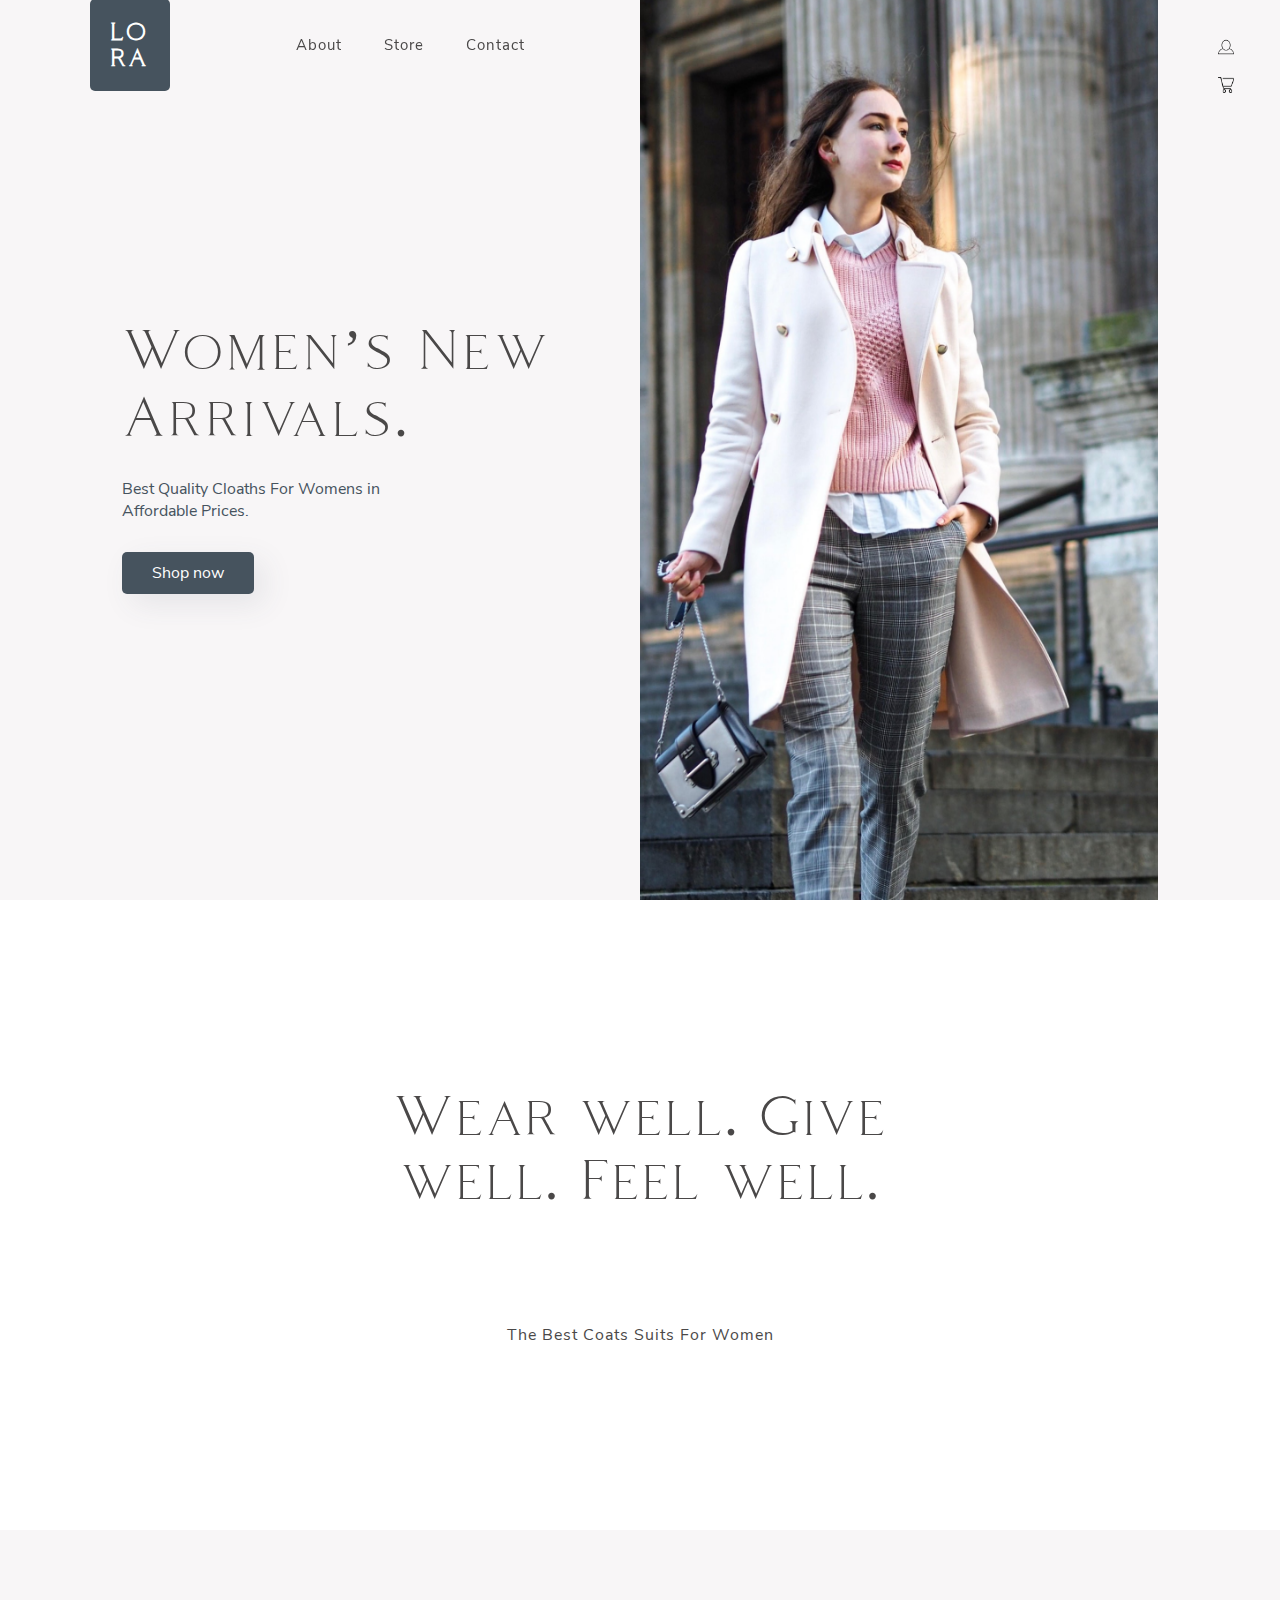
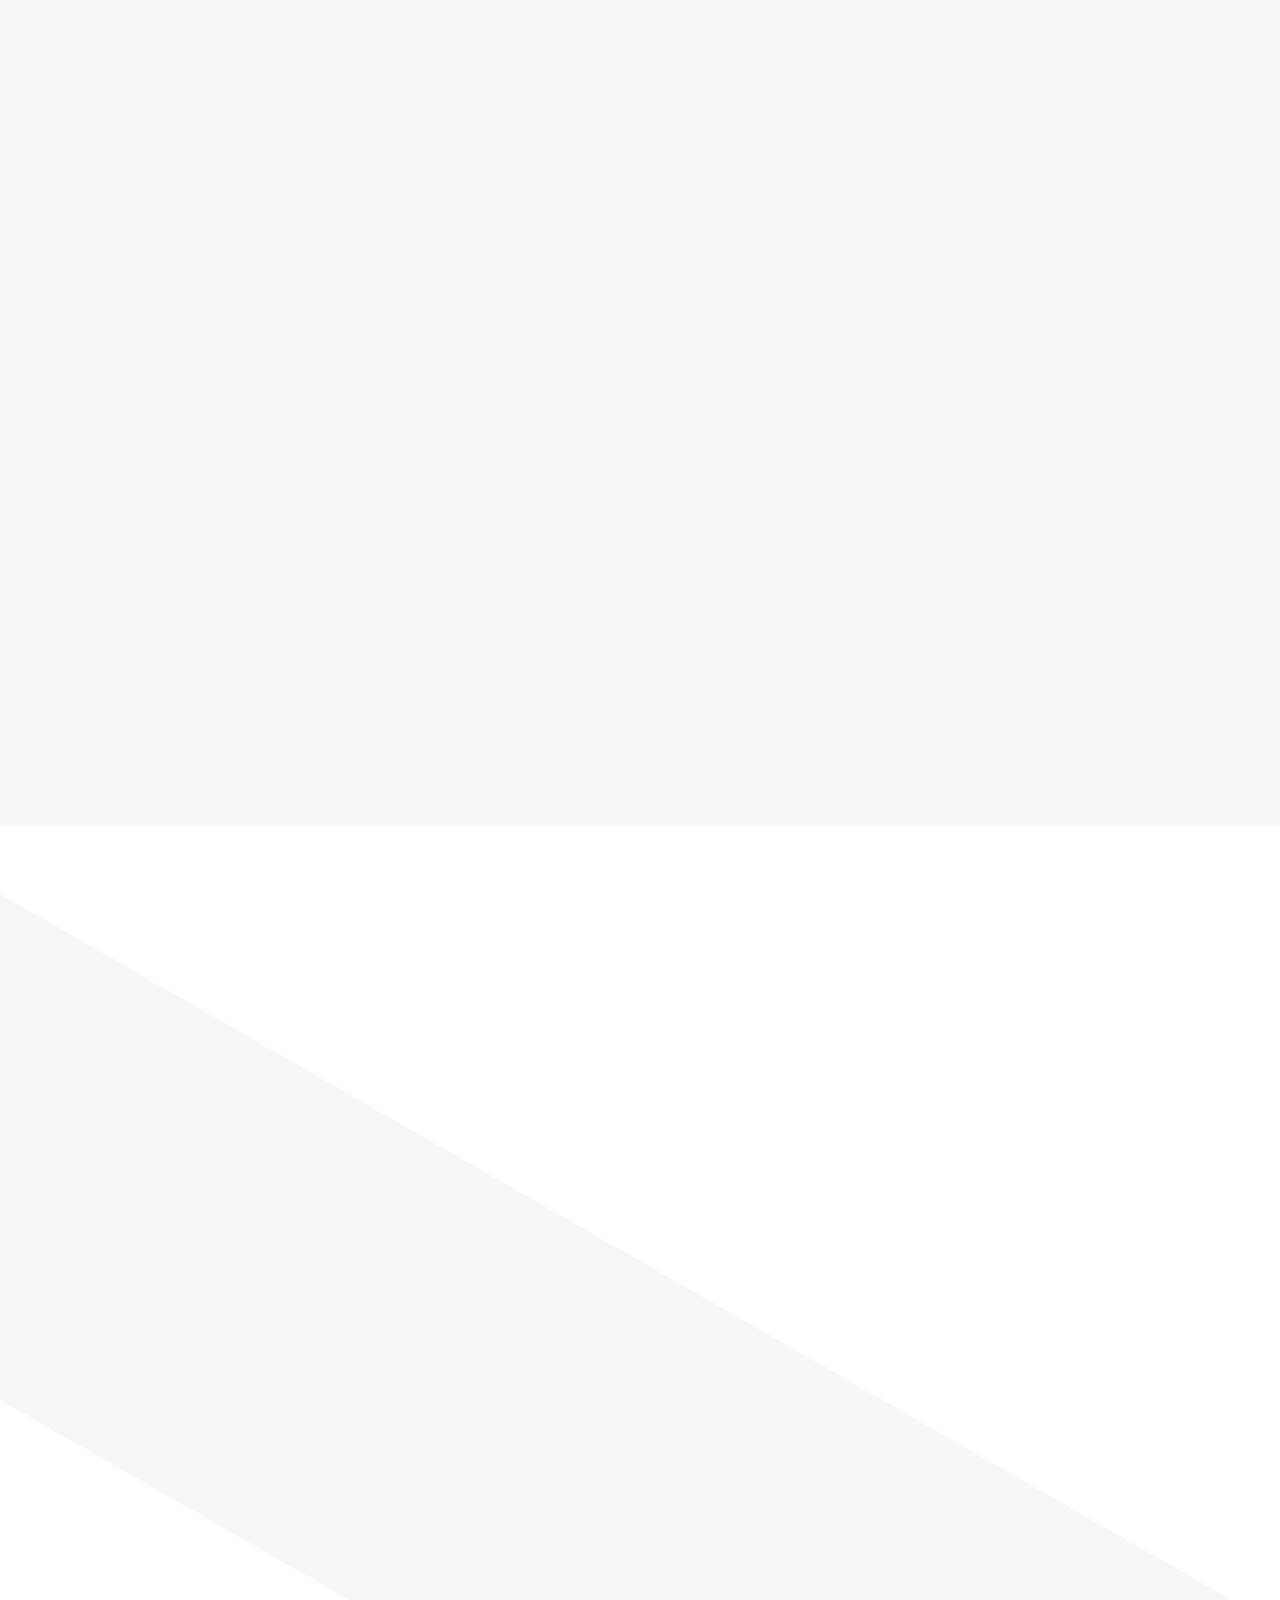
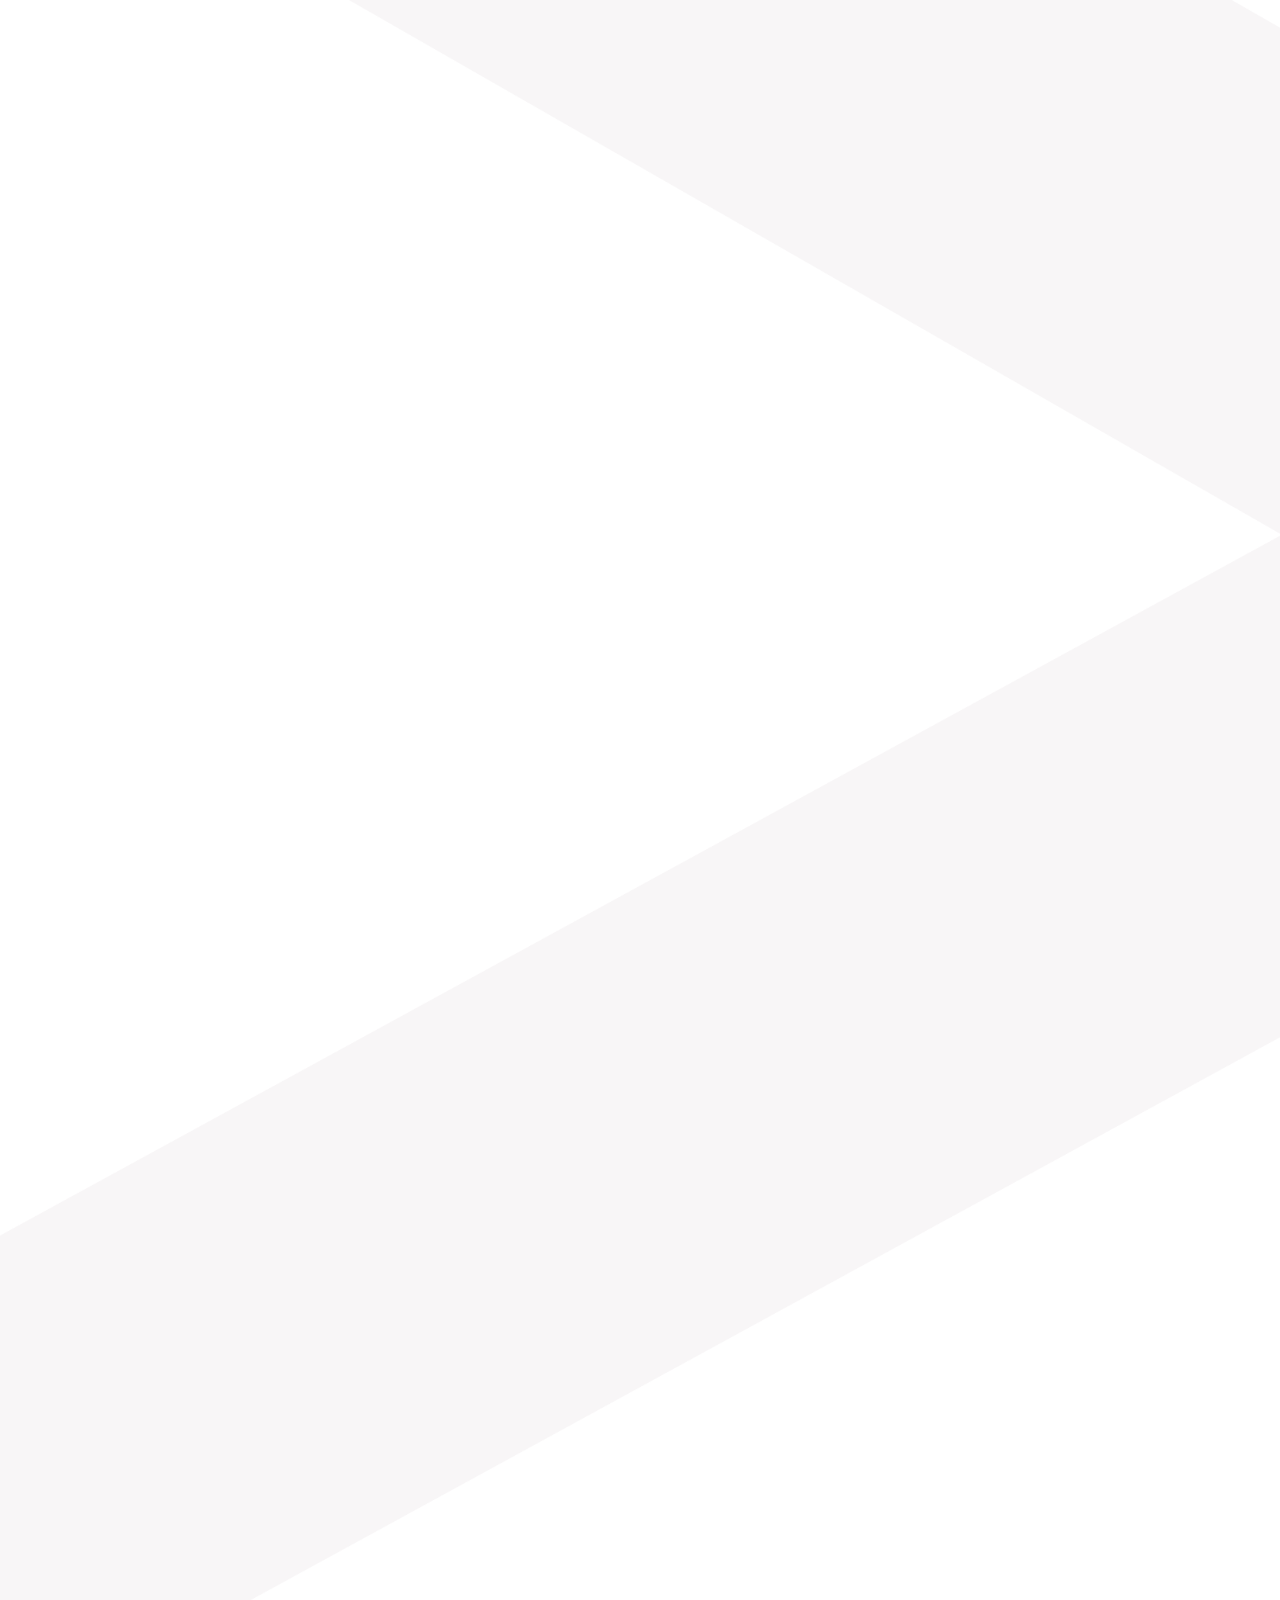
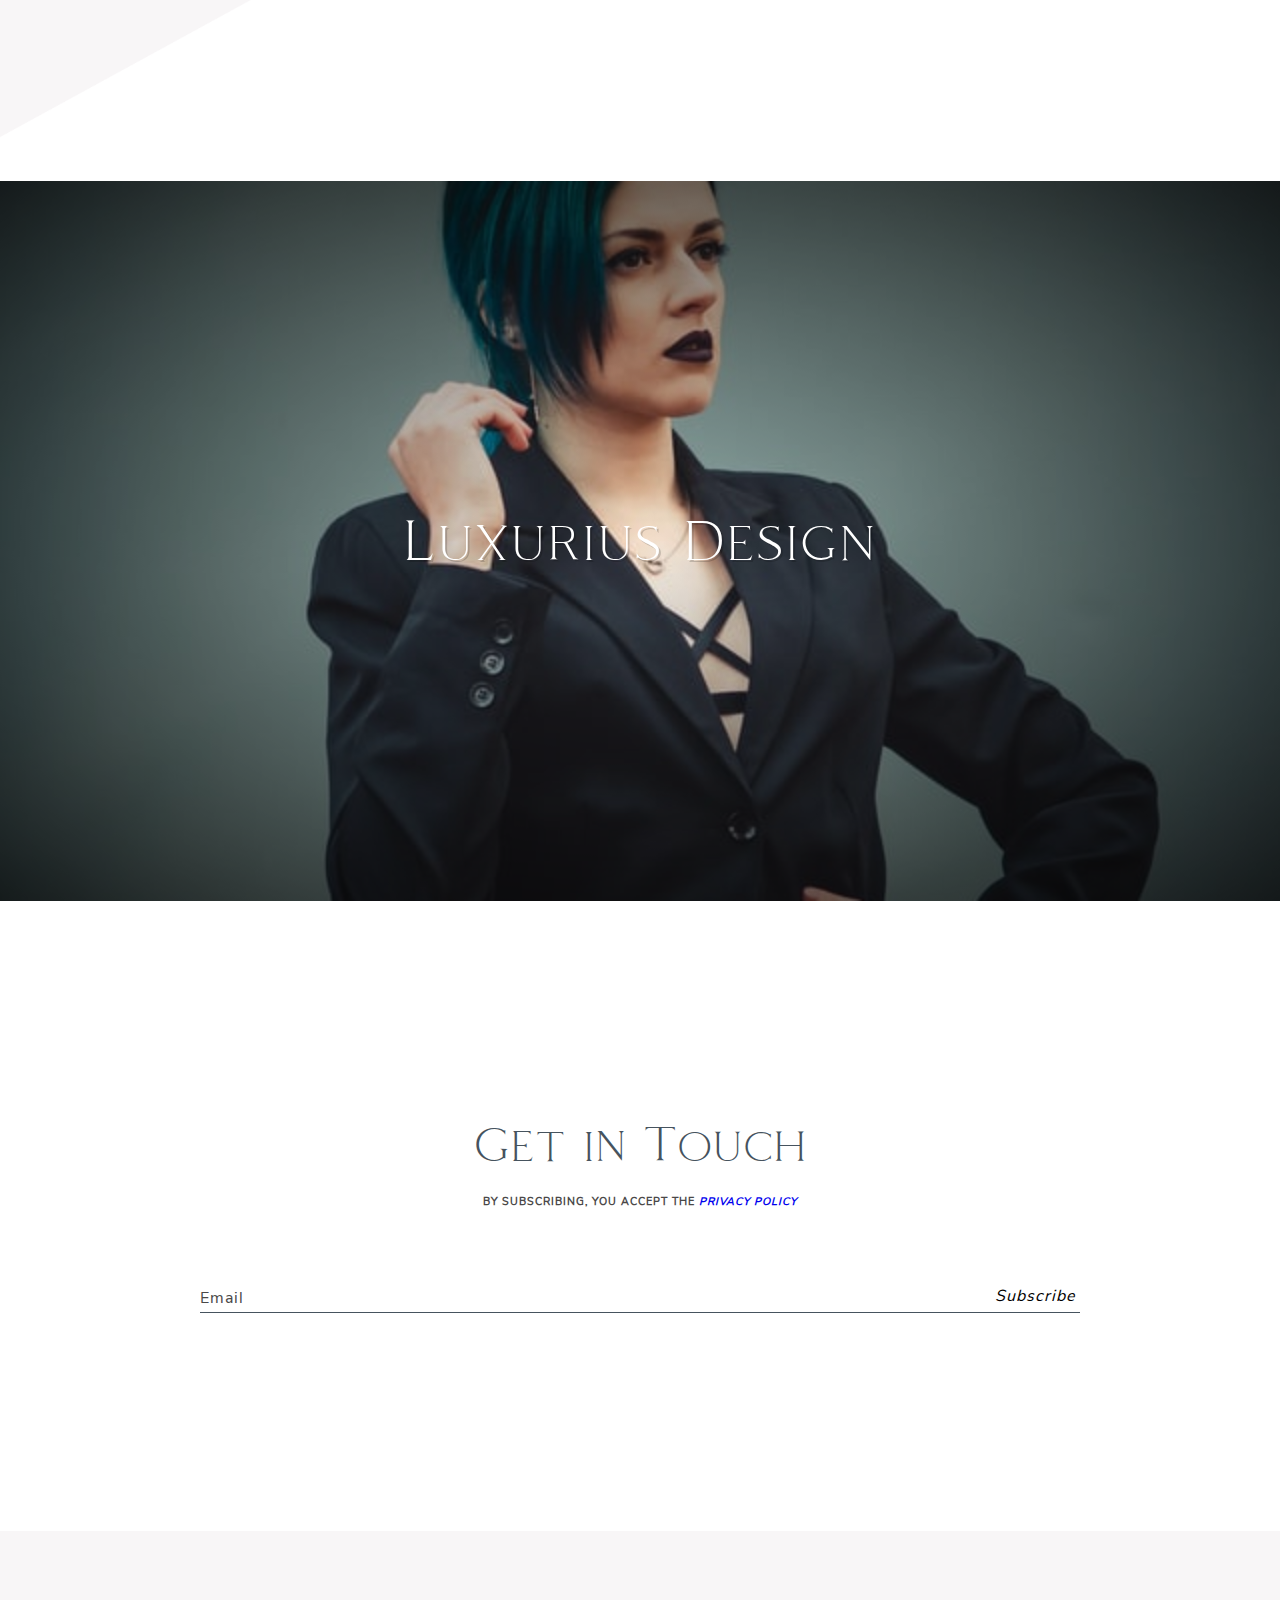
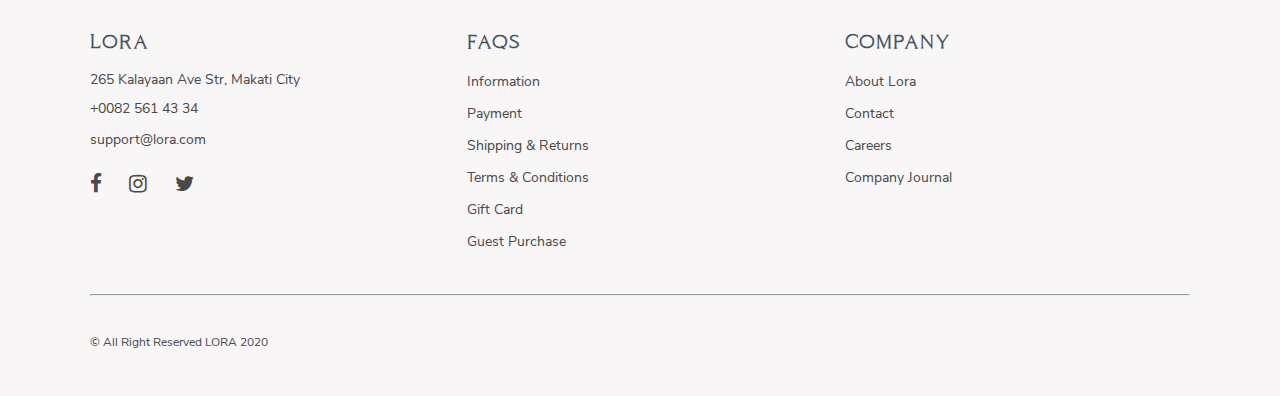
<file: index.html>
<!DOCTYPE html>
<html lang="en">
<head>
    <meta charset="UTF-8">
    <meta name="viewport" content="width=device-width, initial-scale=1.0">
    <title>LORA</title>
    <link rel="stylesheet" type="text/css" href="https://stackpath.bootstrapcdn.com/font-awesome/4.7.0/css/font-awesome.min.css">
    <link rel="icon" href="Group 45.svg">
    <link rel="stylesheet" href="main.css">
    <script src="fade.js"></script>
    <script>
		window.sr = ScrollReveal({
			distance: '40px',
			duration: 700,
			easing: 'ease',
			mobile: true,
			reset: false,
			viewFactor: 0.2,
		});
	</script>
</head>
<body>
    <!-- header -->
    <div id="header">
        <div class="container">
            <div class="header-wrapper">
                <nav>

                    <a href="#hero" class="logo">
                        <span>LO<br>RA</span>
                    </a>

                    <input type="checkbox" id="check">
                    <label for="check" class="checkbtn">
                        <span class="menu-btn"></span>
                    </label>

                    <ul class="nav-list">
                        <li>
                            <a href="sample.html">About</a>
                        </li>

                        <li>
                            <a href="#">Store</a>
                        </li>

                        <li>
                            <a href="#">Contact</a>
                        </li>
                    </ul>
                </nav>
    
                <div class="side-links">
                    <ul>
                        <li class="account-link">
                            <a href="#"><img src="account.png" alt=""></a>
                        </li>
                        <li>
                            <a href="#"><img src="cart.png" alt=""></a>
                        </li>
                    </ul>
                </div>
            </div>
        </div>
    </div>
    <!-- hero -->
    <section id="hero">
        <div class="container">
            <div class="hero-wrapper">
               <div class="hero-content">
                    <h1>Women’s New
                        Arrivals.
                    </h1>

                    <p>
                        Best Quality Cloaths For Womens in Affordable Prices.
                    </p>

                    <div class="btn">
                        <a href="#">Shop now</a>
                    </div>
               </div>

               <div class="hero-banner">
                
               </div>
            </div>
        </div>
    </section>
    <!-- quote -->
    <section id="quote">
        <div class="container">
            <div class="quote-wrapper">
                <h1>
                    Wear well. Give well. 
                    Feel well.
                </h1>

                <p>
                    The Best Coats Suits For Women
                </p>
            </div>
        </div>
    </section>
    <!-- local product -->
    <section id="local-product">
        <div class="container">
            <div class="local-product-wrapper">
                <div class="card">
                    <a href=""><img src="jassir-jonis-xQ2a8aAPbYc-unsplash 1.png" alt=""></a>
                    <p>Sando Black</p>
                    <div>
                        <a href="#" class="price">$100.00</a>
                    </div>
                    
                </div>

                <div class="card">
                    <a href=""><img src="brett-carey-dPJ5H1qdBfQ-unsplash 1.png" alt=""></a>
                    <p>Formal Jacket</p>
                    <div>
                        <a href="#" class="price">$500.00</a>
                    </div>
                </div>

                <div class="card">
                    <a href=""><img src="mike-austin-t24Wz_EFerc-unsplash 1.png" alt=""></a>
                    <p>Sando Black</p>
                    <div>
                        <a href="#" class="price">$60.00</a>
                    </div>
                </div>
            </div>
        </div>
    </section>
    <!-- main product -->
    <section id="main-product">
        <div class="container">
            <div class="about-product-wrapper">
                <div class="about-img">
                    <img src="vahid-kanani-qiMCJHg2vTI-unsplash 1.png" alt="">
                </div>

                <div class="about-content">
                    <h6 class="sup-title">about us</h6>
                    <h1>
                        Our oath, 
                        You beautiful.
                    </h1>

                    <p>
                        A small company offering simple timeless pieces you can enjoy every day of the year. 
                        Our collection is conceptualized, designed and ethically made in Philippines.
                    </p>

                    <div class="about-btn">
                        <a href="#">Click to learn more</a>
                    </div>
                </div>
            </div>

             <!-- limited product -->

            <div class="limited-product-wrapper">
                <div class="limited-content">
                    <h1>
                        Items For a Limited 
                        Time Only
                    </h1>
                </div>

                <div class="limited-product">
                    <a href="limited-product.html"><img src="cleyton-ewerton-BvjxIuGiU-k-unsplash 1.png" alt=""></a>
                        <a href="limited-product.html"><img src="cleyton-ewerton-bUd84pzOJMI-unsplash 1.png" alt=""></a>
                            <a href="limited-product.html"><img src="cleyton-ewerton-qQ_WxQBVTKw-unsplash 1.png" alt=""></a>
                </div>
            </div>

            <!-- new features -->
            
            <div class="new-feature-wrapper">
                <div class="new-feature-img">
                    <a href="#"><img src="laura-chouette-5txWq81c6Wc-unsplash 1.png" alt=""></a>
                </div>

                <div class="new-feature-content">
                    <h6 class="sup-title">New Featured Collection</h6>
                        <h1>
                            Complete The Look. 
                        </h1>

                        <p>
                            During summer, we normally wear light coloured cotton clothes. 
                            We sweat a lot in summers. 
                        </p>

                        <div class="new-featured-btn">
                            <a href="#">Click to learn more</a>
                        </div>
                </div>
            </div>
        </div>
    </section>
    <!-- promotion -->
    <section id="promotion">
        <div class="container">
            <div class="promotion-wrapper">
                <h1>
                   Luxurius Design
                </h1>
            </div>
        </div>
    </section>
    <!-- subscribe -->
    <section id="subscribe">
        <div class="container">
            <div class="subscribe-wrapper">
                <h1>Get in Touch</h1>
                    <h6 class="sup-title">By subscribing, you accept the <a href="#">Privacy Policy</a></h6>
                        <div class="input">
                        
                            <input type="text" class="email-holder">
                            <span>Email</span>

                            <div class="email">
                                <a href="#" class="email-arrow">Subscribe</a>
                            </div>

                        </div>
            </div>
        </div>
    </section>
    <!-- footer -->
    <section id="footer">
        <div class="container">
            <div class="footer-wrapper">
                <div class="footer-list">
                    <h3>LORA</h3>
                    <ul id="something">
                        
                        <li>
                            <p>
                                265 Kalayaan Ave Str, Makati City
                            </p>
                        </li>

                        <li>
                            <p>
                                +0082 561 43 34
                            </p>
                        </li>

                        <li>
                            <a href="#">
                                support@lora.com
                            </a>
                        </li>
                        <ul id="social-link">
                
                            <li>
                                <a href="#"><i class="fa fa-facebook"></i></a>
                            </li>
    
                            <li>
                                <a href="#"><i class="fa fa-instagram"></i></a>
                            </li>
    
                            <li>
                                <a href="#"><i class="fa fa-twitter"></i></a>
                            </li>
                        </ul>
                    </ul>
                </div>

                <div class="footer-list">
                    <h3>FAQS</h3>
                    <ul id="services">
                        
                        <li>
                            <a href="#">Information</a>
                        </li>

                        <li>
                            <a href="#">Payment</a>
                        </li>

                        <li>
                            <a href="#">Shipping & Returns</a>
                        </li>

                        <li>
                            <a href="#">Terms & Conditions</a>
                        </li>

                        <li>
                            <a href="#">Gift Card</a>
                        </li>

                        <li>
                            <a href="#">Guest Purchase</a>
                        </li>
                    
                    </ul>
                </div>

                <div class="footer-list">
                    <h3>COMPANY</h3>
                    <ul id="about-company">
                
                        <li>
                            <a href="#">About Lora</i></a>
                        </li>

                        <li>
                            <a href="#">Contact</i></a>
                        </li>

                        <li>
                            <a href="#">Careers</i></a>
                        </li>

                        <li>
                            <a href="#">Company Journal</i></a>
                        </li>
                    </ul>
                </div>
            </div>
            <!-- copy -->   
            <hr>

            <div class="copy">
                <p>
                    &copy All Right Reserved LORA 2020
                </p>
            </div>
        </div>
    </section>

    <script type="text/javascript"> 
       var header = window.addEventListener("scroll", function(){
           header = document.querySelector("#header");
           header.classList.toggle("sticky", window.scrollY > 0);
       });
    </script>


<script type="text/javascript">
    sr.reveal('.about-product-wrapper',{
    origin: 'bottom',
    });

    sr.reveal('.local-product-wrapper',{
    origin: 'bottom',
    });

    sr.reveal('.limited-product-wrapper',{
    origin: 'bottom',
    });

    sr.reveal('.new-feature-wrapper',{
    origin: 'bottom',
    });
    
   
</script>

</body>
</html>
</file>
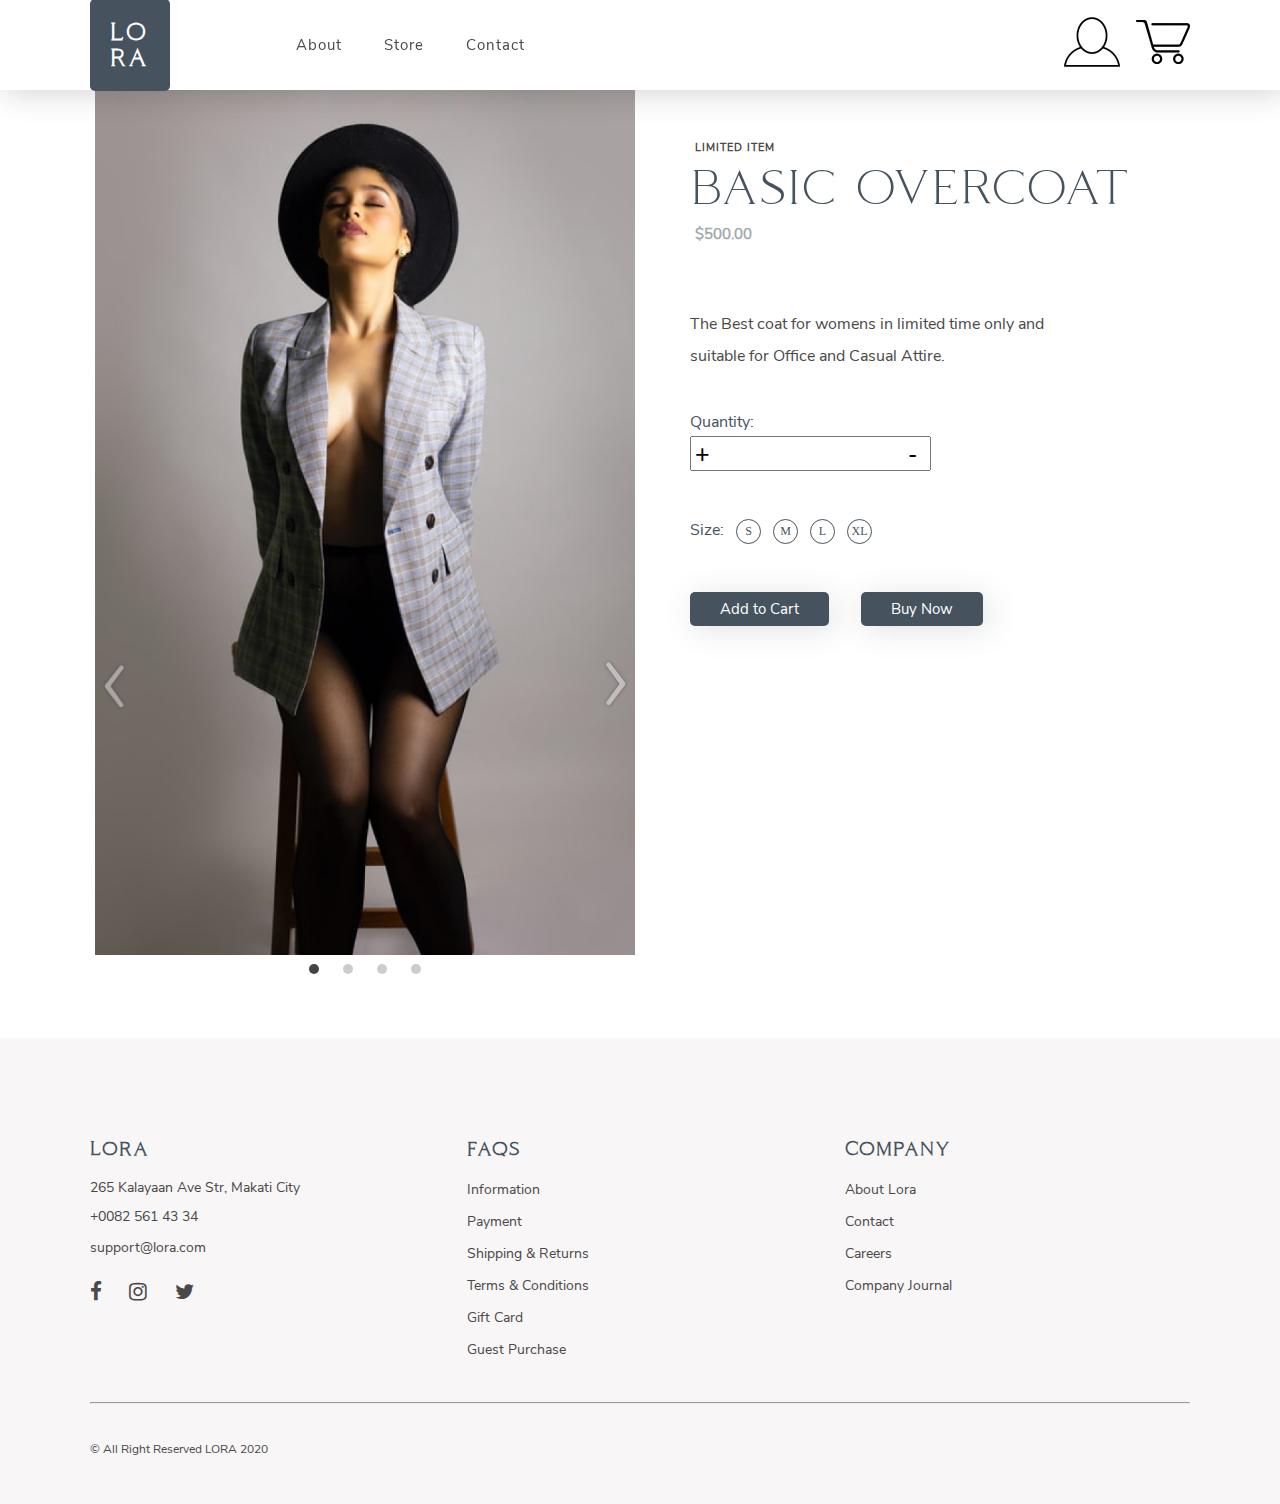
<file: limited-product.html>
<!DOCTYPE html>
<html lang="en">
<head>
    <meta charset="UTF-8">
    <meta name="viewport" content="width=device-width, initial-scale=1.0">
    <title>LORA | Limited Items</title>
    <link rel="stylesheet" type="text/css" href="https://stackpath.bootstrapcdn.com/font-awesome/4.7.0/css/font-awesome.min.css">
    <link rel="icon" href="Group 45.svg">
    <link rel="stylesheet" href="main.css">
</head>
<body>
    <!-- header -->
    <header id="limited-product-header">
        <div class="container">
            <div class="header-wrapper">
                <nav>

                    <a href="index.html" class="logo">
                        <span>LO<br>RA</span>
                    </a>

                    <input type="checkbox" id="check">
                    <label for="check" class="checkbtn">
                        <span class="menu-btn"></span>
                    </label>

                    <ul class="nav-list">
                        <li>
                            <a href="sample.html">About</a>
                        </li>

                        <li>
                            <a href="#">Store</a>
                        </li>

                        <li>
                            <a href="#">Contact</a>
                        </li>
                    </ul>
                </nav>
    
                <div class="side-links">
                    <ul>
                        <li class="account-link">
                            <a href="#"><img src="account.png" alt=""></a>
                        </li>
                        <li>
                            <a href="#"><img src="cart.png" alt=""></a>
                        </li>
                    </ul>
                </div>
            </div>
        </div>
    </header>
    <!-- limited-item-hero -->
    <section id="limited-hero">
        <div class="container">
            <div class="limited-hero-wrapper">
                <div id="slider">
                    <input type="radio" name="slider" id="slide1" checked>
                    <input type="radio" name="slider" id="slide2">
                    <input type="radio" name="slider" id="slide3">
                    <input type="radio" name="slider" id="slide4">
                        <div id="slides">
                            <div id="overflow">
                                <div class="inner">
                                    <!--  -->
                                    <div class="slide slide_1">
                                        <div class="slide-content">
                                           
                                        </div>
                                    </div>
                                    <!--  -->
            
                                    <div class="slide slide_2">
                                        <div class="slide-content">
                                            
                                        </div>
                                    </div>
            
                                    <!--  -->
            
                                    <div class="slide slide_3">
                                        <div class="slide-content">
                                           
                                        </div>
                                    </div>
                                    <!--  -->
            
                                    <div class="slide slide_4">
                                        <div class="slide-content">
                                           
                                        </div>
                                    </div>
                                </div>
                            </div>
                        </div>
            
                        <div id="controls">
                            <label for="slide1"></label>
                            <label for="slide2"></label>
                            <label for="slide3"></label>
                            <label for="slide4"></label>
                        </div>
            
                        <div id="bullets">
                            <label for="slide1"></label>
                            <label for="slide2"></label>
                            <label for="slide3"></label>
                            <label for="slide4"></label>
                        </div>
                </div>
                
                <div class="limited-process">
                   
                    <h6 class="sup-title">
                        Limited Item
                    </h6>

                    <h1>
                        basic overcoat
                    </h1>

                    <h6 id="price">$500.00</h6>

                    <p>
                        The Best coat for womens in limited time only and suitable for Office and Casual Attire. 
                    </p>

                    <div class="input-order">
                        <label for="">Quantity:</label>
                        <input type="text" class="input">
                        <button class="add">+</button>
                        <button class="minus">-</button>
                    </div>

                    <div class="product-size">
                        <label for="">Size:</label>
                        
                        <div class="circle-size">
                            <div class="size">S</div>
                            <div class="size">M</div>
                            <div class="size">L</div>
                            <div class="size">XL</div>
                        </div>

                    </div>

                    <div class="limited-product-btn">
                        <a href="#">Add to Cart</a>
                        <a href="#">Buy Now</a>
                    </div>

                </div>
            </div>
        </div>
    </section>

    <!-- footer -->
    <section id="footer">
        <div class="container">
            <div class="footer-wrapper">
                <div class="footer-list">
                    <h3>LORA</h3>
                    <ul id="something">
                        
                        <li>
                            <p>
                                265 Kalayaan Ave Str, Makati City
                            </p>
                        </li>

                        <li>
                            <p>
                                +0082 561 43 34
                            </p>
                        </li>
                        
                        <li>
                            <a href="#">
                                support@lora.com
                            </a>
                        </li>
                        <ul id="social-link">
                
                            <li>
                                <a href="#"><i class="fa fa-facebook"></i></a>
                            </li>
    
                            <li>
                                <a href="#"><i class="fa fa-instagram"></i></a>
                            </li>
    
                            <li>
                                <a href="#"><i class="fa fa-twitter"></i></a>
                            </li>
                        </ul>
                    </ul>
                </div>

                <div class="footer-list">
                    <h3>FAQS</h3>
                    <ul id="services">
                        
                        <li>
                            <a href="#">Information</a>
                        </li>

                        <li>
                            <a href="#">Payment</a>
                        </li>

                        <li>
                            <a href="#">Shipping & Returns</a>
                        </li>

                        <li>
                            <a href="#">Terms & Conditions</a>
                        </li>

                        <li>
                            <a href="#">Gift Card</a>
                        </li>

                        <li>
                            <a href="#">Guest Purchase</a>
                        </li>
                    
                    </ul>
                </div>

                <div class="footer-list">
                    <h3>COMPANY</h3>
                    <ul id="about-company">
                
                        <li>
                            <a href="#">About Lora</i></a>
                        </li>

                        <li>
                            <a href="#">Contact</i></a>
                        </li>

                        <li>
                            <a href="#">Careers</i></a>
                        </li>

                        <li>
                            <a href="#">Company Journal</i></a>
                        </li>
                    </ul>
                </div>
            </div>
            <!-- copy -->   
            <hr>

            <div class="copy">
                <p>
                    &copy All Right Reserved LORA 2020
                </p>
            </div>
        </div>
    </section>
</body>
</html>
</file>
<file: main.css>
:root {
  --bg: #F8F6F7;
  --tlt: #46535e;
  --nxt: #4A4848;
  --txt: rgba(70, 83, 94, 0.8);
  --blk: #000;
  --lghtblk: rgba(0,0,0,.1);
  --wht: #fff;
  --gry: #f1f1f1;
}

*,
*::before,
*::after {
  padding: 0;
  margin: 0;
  -webkit-box-sizing: border-box;
          box-sizing: border-box;
  outline: none;
  text-decoration: none;
  list-style: none;
}

@font-face {
  font-family: 'Coldiac';
  src: url(Coldiac.ttf);
}

@font-face {
  font-family: 'Nunito';
  src: url(NunitoSans-Regular.ttf);
}

img {
  max-width: 100%;
}

h1, h2, h3 {
  font-family: 'Coldiac';
}

p, h6, a {
  font-family: 'Nunito';
}

span {
  font-weight: bold;
}

html {
  scroll-behavior: smooth;
}

.sup-title {
  margin-bottom: 1.5em;
  text-transform: uppercase;
  color: var(--nxt);
  letter-spacing: 1px;
}

.container {
  max-width: 1100px;
  width: 100%;
  margin: 0 auto;
  height: 100%;
}

#header {
  height: 10vh;
  position: fixed;
  top: 0;
  left: 0;
  width: 100%;
  -webkit-transition: .5s;
  transition: .5s;
  z-index: 9999;
}

#header .header-wrapper {
  display: -webkit-box;
  display: -ms-flexbox;
  display: flex;
  -webkit-box-pack: justify;
      -ms-flex-pack: justify;
          justify-content: space-between;
  -webkit-box-align: center;
      -ms-flex-align: center;
          align-items: center;
  height: 100%;
  position: relative;
}

#header .header-wrapper nav {
  display: -webkit-box;
  display: -ms-flexbox;
  display: flex;
  -webkit-box-pack: justify;
      -ms-flex-pack: justify;
          justify-content: space-between;
  width: 40%;
  gap: 2em;
}

#header .header-wrapper nav #check {
  display: none;
  opacity: 0;
}

#header .header-wrapper nav .nav-list {
  display: -webkit-box;
  display: -ms-flexbox;
  display: flex;
  -webkit-box-align: center;
      -ms-flex-align: center;
          align-items: center;
  gap: 2em;
  position: relative;
}

#header .header-wrapper nav .nav-list li a {
  font-family: 'Nunito';
  color: var(--nxt);
  font-size: 15px;
  letter-spacing: 1px;
  position: relative;
  padding: 5px;
}

#header .header-wrapper nav .nav-list li a::after {
  content: '';
  position: absolute;
  left: 0;
  bottom: 0;
  width: 0;
  height: 100%;
  background: var(--tlt);
  z-index: -1;
  -webkit-transition: all ease-in-out 500ms;
  transition: all ease-in-out 500ms;
}

#header .header-wrapper nav .nav-list li a:hover::after {
  width: 100%;
}

#header .header-wrapper nav .nav-list li a:hover {
  color: var(--wht);
}

#header .header-wrapper nav .logo {
  font-size: 1.5em;
  color: var(--wht);
  padding: 20px;
  letter-spacing: 3px;
  font-family: 'Coldiac';
  background: var(--tlt);
  z-index: 9999;
  border-radius: 5px;
}

#header .header-wrapper .side-links {
  position: absolute;
  right: -4%;
  padding-top: 2em;
  width: auto;
  -webkit-transition: .5s;
  transition: .5s;
}

#header .header-wrapper .side-links ul {
  margin-top: 2em;
  -webkit-transition: .5s;
  transition: .5s;
}

#header .header-wrapper .side-links ul li {
  margin-bottom: 1em;
}

#header .header-wrapper .side-links ul li img {
  height: 16px;
  width: 16px;
}

#header .header-wrapper .checkbtn {
  position: absolute;
  height: 50px;
  width: 50px;
  display: none;
}

#header.sticky {
  background: var(--wht);
  -webkit-box-shadow: 4px 4px 30px rgba(0, 0, 0, 0.17);
          box-shadow: 4px 4px 30px rgba(0, 0, 0, 0.17);
}

#header.sticky .side-links {
  padding-top: 0;
  right: 0;
}

#header.sticky .side-links ul {
  display: -webkit-box;
  display: -ms-flexbox;
  display: flex;
  -webkit-box-align: center;
      -ms-flex-align: center;
          align-items: center;
  gap: 1em;
  margin-top: 0;
}

#header.sticky .side-links ul li {
  margin-bottom: 0;
}

#limited-product-header {
  height: 10vh;
  position: fixed;
  top: 0;
  left: 0;
  width: 100%;
  -webkit-transition: .5s;
  transition: .5s;
  z-index: 9999;
  background: #fff;
  -webkit-box-shadow: 4px 4px 30px rgba(0, 0, 0, 0.17);
          box-shadow: 4px 4px 30px rgba(0, 0, 0, 0.17);
}

#limited-product-header .header-wrapper {
  display: -webkit-box;
  display: -ms-flexbox;
  display: flex;
  -webkit-box-pack: justify;
      -ms-flex-pack: justify;
          justify-content: space-between;
  -webkit-box-align: center;
      -ms-flex-align: center;
          align-items: center;
  height: 100%;
  position: relative;
}

#limited-product-header .header-wrapper nav {
  display: -webkit-box;
  display: -ms-flexbox;
  display: flex;
  -webkit-box-pack: justify;
      -ms-flex-pack: justify;
          justify-content: space-between;
  width: 40%;
  gap: 2em;
}

#limited-product-header .header-wrapper nav #check {
  display: none;
  opacity: 0;
}

#limited-product-header .header-wrapper nav .nav-list {
  display: -webkit-box;
  display: -ms-flexbox;
  display: flex;
  -webkit-box-align: center;
      -ms-flex-align: center;
          align-items: center;
  gap: 2em;
  position: relative;
}

#limited-product-header .header-wrapper nav .nav-list li a {
  font-family: 'Nunito';
  color: var(--nxt);
  font-size: 15px;
  letter-spacing: 1px;
  position: relative;
  padding: 5px;
}

#limited-product-header .header-wrapper nav .nav-list li a::after {
  content: '';
  position: absolute;
  left: 0;
  bottom: 0;
  width: 0;
  height: 100%;
  background: var(--tlt);
  z-index: -1;
  -webkit-transition: all ease-in-out 500ms;
  transition: all ease-in-out 500ms;
}

#limited-product-header .header-wrapper nav .nav-list li a:hover::after {
  width: 100%;
}

#limited-product-header .header-wrapper nav .nav-list li a:hover {
  color: var(--wht);
}

#limited-product-header .header-wrapper nav .logo {
  font-size: 1.5em;
  color: var(--wht);
  padding: 20px;
  letter-spacing: 3px;
  font-family: 'Coldiac';
  background: var(--tlt);
  font-weight: 300;
  z-index: 9999;
  border-radius: 5px;
}

#limited-product-header .header-wrapper .side-links {
  padding-top: 0;
  right: 0;
}

#limited-product-header .header-wrapper .side-links ul {
  display: -webkit-box;
  display: -ms-flexbox;
  display: flex;
  -webkit-box-align: center;
      -ms-flex-align: center;
          align-items: center;
  gap: 1em;
  margin-top: 0;
}

#limited-product-header .header-wrapper .side-links ul li {
  margin-bottom: 0;
}

#limited-product-header .header-wrapper .checkbtn {
  position: absolute;
  height: 50px;
  width: 50px;
  display: none;
}

#hero {
  height: 100vh;
  background: var(--bg);
  overflow: hidden;
}

#hero .hero-wrapper {
  display: -ms-grid;
  display: grid;
  -ms-grid-columns: (minmax(350px, 1fr))[auto-fit];
      grid-template-columns: repeat(auto-fit, minmax(350px, 1fr));
  place-items: center;
  height: 100%;
  padding: 0 2em;
}

#hero .hero-wrapper .hero-content {
  position: relative;
}

#hero .hero-wrapper .hero-content h1 {
  font-size: 3.5em;
  width: 100%;
  letter-spacing: 3px;
  font-weight: 500;
  color: var(--nxt);
  margin-bottom: .5em;
  line-height: 1.2em;
}

#hero .hero-wrapper .hero-content p {
  color: var(--tlt);
  margin-bottom: 2.5em;
  width: 60%;
}

#hero .hero-wrapper .hero-content .btn a {
  background: var(--tlt);
  color: var(--wht);
  padding: 10px 30px;
  -webkit-box-shadow: 10px 10px 30px rgba(70, 83, 94, 0.1);
          box-shadow: 10px 10px 30px rgba(70, 83, 94, 0.1);
  border-radius: 5px;
  -webkit-transition: all ease-in-out 500ms;
  transition: all ease-in-out 500ms;
}

#hero .hero-wrapper .hero-content .btn a:hover {
  padding: 10px 40px;
}

#hero .hero-wrapper .hero-banner {
  height: 100vh;
  width: 100%;
  max-width: 100%;
  background: url("laura-chouette-d7wSG9uPev4-unsplash 1.png") no-repeat center;
  background-size: cover;
}

#quote {
  height: 70vh;
}

#quote .quote-wrapper {
  display: -webkit-box;
  display: -ms-flexbox;
  display: flex;
  -webkit-box-pack: center;
      -ms-flex-pack: center;
          justify-content: center;
  -webkit-box-align: center;
      -ms-flex-align: center;
          align-items: center;
  -webkit-box-orient: vertical;
  -webkit-box-direction: normal;
      -ms-flex-direction: column;
          flex-direction: column;
  height: 100%;
}

#quote .quote-wrapper h1 {
  font-size: 3.5em;
  font-weight: 400;
  letter-spacing: 1px;
  color: var(--nxt);
  width: 50%;
  text-align: center;
  margin-bottom: 2em;
}

#quote .quote-wrapper p {
  color: var(--nxt);
  letter-spacing: 1px;
  text-align: center;
}

#local-product {
  height: 100%;
  background: var(--bg);
  padding: 100px 0;
}

#local-product .local-product-wrapper {
  display: -ms-grid;
  display: grid;
  -ms-grid-columns: (minmax(325px, 1fr))[auto-fit];
      grid-template-columns: repeat(auto-fit, minmax(325px, 1fr));
  gap: 1em;
}

#local-product .local-product-wrapper .card {
  display: -webkit-box;
  display: -ms-flexbox;
  display: flex;
  -webkit-box-pack: center;
      -ms-flex-pack: center;
          justify-content: center;
  -webkit-box-align: center;
      -ms-flex-align: center;
          align-items: center;
  -webkit-box-orient: vertical;
  -webkit-box-direction: normal;
      -ms-flex-direction: column;
          flex-direction: column;
  height: 100%;
}

#local-product .local-product-wrapper .card p {
  text-align: center;
  margin: 1rem 0 .5rem 0;
  font-weight: bold;
  letter-spacing: 1px;
}

#local-product .local-product-wrapper .card a {
  color: var(--nxt);
}

#local-product .local-product-wrapper .card a img {
  height: auto;
  max-width: 100%;
  width: 100%;
}

#local-product .local-product-wrapper .card:nth-child(2) {
  padding-top: 7em;
}

#main-product {
  height: auto;
  background: url("Group 34.png") no-repeat center;
  background-size: 100% 100%;
}

#main-product .about-product-wrapper {
  display: -ms-grid;
  display: grid;
  -ms-grid-columns: (minmax(400px, 1fr))[auto-fit];
      grid-template-columns: repeat(auto-fit, minmax(400px, 1fr));
  place-items: center;
  gap: 1em;
  padding: 100px 0;
  overflow: hidden;
}

#main-product .about-product-wrapper .about-img {
  height: auto;
  width: 100%;
  max-width: 100%;
  position: relative;
}

#main-product .about-product-wrapper .about-img img {
  max-width: 100%;
  width: 100%;
  height: auto;
}

#main-product .about-product-wrapper .about-img h1 {
  position: absolute;
  right: -10%;
  top: 50%;
  opacity: 0;
  color: var(--tlt);
  -webkit-transition: all 500ms ease-in-out;
  transition: all 500ms ease-in-out;
}

#main-product .about-product-wrapper .about-content {
  padding: 0 2em;
  position: relative;
}

#main-product .about-product-wrapper .about-content h1 {
  font-size: 3.5em;
  font-weight: 500;
  width: 100%;
  margin-bottom: 1em;
  color: var(--tlt);
}

#main-product .about-product-wrapper .about-content p {
  line-height: 2em;
  width: 60%;
  color: var(--nxt);
  margin-bottom: 4em;
}

#main-product .about-product-wrapper .about-content .about-btn a {
  background: var(--tlt);
  color: var(--wht);
  padding: 10px 30px;
  -webkit-box-shadow: 10px 10px 30px rgba(70, 83, 94, 0.1);
          box-shadow: 10px 10px 30px rgba(70, 83, 94, 0.1);
  border-radius: 5px;
  font-family: 'Nunito';
  -webkit-transition: all ease-in-out 500ms;
  transition: all ease-in-out 500ms;
}

#main-product .about-product-wrapper .about-content .about-btn a:hover {
  padding: 10px 40px;
}

@-webkit-keyframes yourAnimation {
  0% {
    -webkit-transform: translateX(50%);
    transform: translateX(50%);
  }
  50% {
    -webkit-transform: translateX(0%);
    transform: translateX(0%);
  }
  100% {
    -webkit-transform: translateX(50%);
    transform: translateX(50%);
  }
}

@keyframes yourAnimation {
  0% {
    -webkit-transform: translateX(50%);
    transform: translateX(50%);
  }
  50% {
    -webkit-transform: translateX(0%);
    transform: translateX(0%);
  }
  100% {
    -webkit-transform: translateX(50%);
    transform: translateX(50%);
  }
}

#main-product .limited-product-wrapper {
  padding: 100px 0;
}

#main-product .limited-product-wrapper .limited-content {
  display: -ms-grid;
  display: grid;
  place-items: center;
}

#main-product .limited-product-wrapper .limited-content h1 {
  text-align: center;
  letter-spacing: 3px;
  color: var(--nxt);
  font-size: 3em;
  font-weight: 400;
  width: 50%;
}

#main-product .limited-product-wrapper .limited-product {
  display: -ms-grid;
  display: grid;
  -ms-grid-columns: (minmax(300px, 1fr))[auto-fit];
      grid-template-columns: repeat(auto-fit, minmax(300px, 1fr));
  place-items: center;
  gap: 1em;
}

#main-product .limited-product-wrapper .limited-product a:nth-child(2) {
  padding-top: 7em;
}

#main-product .limited-product-wrapper .limited-product a img {
  height: auto;
  width: 100%;
  max-width: 100%;
}

#main-product .new-feature-wrapper {
  display: -ms-grid;
  display: grid;
  -ms-grid-columns: (minmax(400px, 1fr))[auto-fit];
      grid-template-columns: repeat(auto-fit, minmax(400px, 1fr));
  place-items: center;
  gap: 1em;
  padding: 50px 0;
}

#main-product .new-feature-wrapper .new-feature-content {
  padding: 0 2em;
  position: relative;
}

#main-product .new-feature-wrapper .new-feature-content h1 {
  font-size: 3.5em;
  font-weight: 500;
  width: 100%;
  margin-bottom: 1em;
  color: var(--tlt);
}

#main-product .new-feature-wrapper .new-feature-content p {
  line-height: 2em;
  width: 60%;
  color: var(--nxt);
  margin-bottom: 3em;
}

#main-product .new-feature-wrapper .new-feature-content .new-featured-btn a {
  background: var(--tlt);
  color: var(--wht);
  padding: 10px 30px;
  -webkit-box-shadow: 10px 10px 30px rgba(70, 83, 94, 0.1);
          box-shadow: 10px 10px 30px rgba(70, 83, 94, 0.1);
  border-radius: 5px;
  font-family: 'Nunito';
  -webkit-transition: all ease-in-out 500ms;
  transition: all ease-in-out 500ms;
}

#main-product .new-feature-wrapper .new-feature-content .new-featured-btn a:hover {
  padding: 10px 40px;
}

#main-product .new-feature-wrapper .new-feature-img {
  height: 100%;
}

#main-product .new-feature-wrapper .new-feature-img img {
  width: 100%;
  max-width: 100%;
  height: auto;
}

#promotion {
  height: 80vh;
  background: url("andriyko-podilnyk-S6UTqd4lbzg-unsplash.jpg") no-repeat center, radial-gradient(#fff, #333);
  background-size: cover;
  background-blend-mode: multiply;
}

#promotion .promotion-wrapper {
  display: -webkit-box;
  display: -ms-flexbox;
  display: flex;
  -webkit-box-pack: center;
      -ms-flex-pack: center;
          justify-content: center;
  -webkit-box-align: center;
      -ms-flex-align: center;
          align-items: center;
  height: 100%;
}

#promotion .promotion-wrapper h1 {
  font-size: 3.5em;
  font-weight: 400;
  letter-spacing: 1px;
  color: var(--wht);
  text-align: center;
  text-shadow: 2px 2px rgba(0, 0, 0, 0.17);
}

#subscribe {
  height: 70vh;
}

#subscribe .subscribe-wrapper {
  display: -webkit-box;
  display: -ms-flexbox;
  display: flex;
  -webkit-box-pack: center;
      -ms-flex-pack: center;
          justify-content: center;
  -webkit-box-align: center;
      -ms-flex-align: center;
          align-items: center;
  -webkit-box-orient: vertical;
  -webkit-box-direction: normal;
      -ms-flex-direction: column;
          flex-direction: column;
  height: 100%;
}

#subscribe .subscribe-wrapper h1 {
  font-size: 3em;
  font-weight: 500;
  color: var(--tlt);
  margin-bottom: .5em;
  text-align: center;
}

#subscribe .subscribe-wrapper .sup-title {
  margin-bottom: 5em;
}

#subscribe .subscribe-wrapper a {
  font-style: italic;
}

#subscribe .subscribe-wrapper .input {
  position: relative;
  width: 100%;
  height: 50px;
  display: -webkit-box;
  display: -ms-flexbox;
  display: flex;
  -webkit-box-pack: center;
      -ms-flex-pack: center;
          justify-content: center;
  -webkit-box-align: center;
      -ms-flex-align: center;
          align-items: center;
}

#subscribe .subscribe-wrapper .input span {
  position: absolute;
  left: 10%;
  -webkit-transform: translateY(10px);
          transform: translateY(10px);
  pointer-events: none;
  -webkit-transition: all .3s;
  transition: all .3s;
  display: inline-block;
  font-family: 'Nunito';
  font-size: 1em;
  font-weight: 400;
  color: var(--nxt);
  letter-spacing: 1px;
}

#subscribe .subscribe-wrapper .input .email-holder {
  width: 80%;
  height: 50px;
  border: none;
  border-bottom: 1px solid #46535E;
  position: absolute;
}

#subscribe .subscribe-wrapper .input .email-holder:focus ~ span {
  -webkit-transform: translateY(-20px);
          transform: translateY(-20px);
  font-weight: 500;
  font-size: 1.5em;
}

#subscribe .subscribe-wrapper .input .email {
  padding-bottom: 1em;
}

#subscribe .subscribe-wrapper .input .email .email-arrow {
  position: absolute;
  right: 10%;
  font-family: 'Nunito';
  color: var(--blk);
  display: -webkit-box;
  display: -ms-flexbox;
  display: flex;
  -webkit-box-align: center;
      -ms-flex-align: center;
          align-items: center;
  gap: 1em;
  letter-spacing: 1px;
  z-index: 1;
  padding: 5px;
  text-decoration: none;
}

#subscribe .subscribe-wrapper .input .email .email-arrow .fa-long-arrow-right {
  font-size: 2em;
}

#subscribe .subscribe-wrapper .input .email .email-arrow::before {
  position: absolute;
  content: '';
  left: 0;
  top: 0;
  height: 100%;
  width: 0;
  background: var(--tlt);
  -webkit-transition: all ease-in-out 500ms;
  transition: all ease-in-out 500ms;
  z-index: -1;
}

#subscribe .subscribe-wrapper .input .email .email-arrow:hover::before {
  width: 100%;
}

#subscribe .subscribe-wrapper .input .email .email-arrow:hover {
  color: var(--wht);
}

#footer {
  height: auto;
  padding: 100px 50px;
  background: var(--bg);
  position: relative;
}

#footer .footer-wrapper {
  display: -ms-grid;
  display: grid;
  -ms-grid-columns: (minmax(300px, 1fr))[auto-fit];
      grid-template-columns: repeat(auto-fit, minmax(300px, 1fr));
  gap: 2em;
  padding-bottom: 2em;
}

#footer .footer-wrapper .footer-list {
  height: 100%;
}

#footer .footer-wrapper .footer-list h3 {
  font-weight: bold;
  margin-bottom: 1em;
  letter-spacing: 1px;
  font-family: 'Coldiac';
  color: var(--tlt);
}

#footer .footer-wrapper .footer-list ul p {
  font-size: 14px;
  color: var(--nxt);
}

#footer .footer-wrapper .footer-list ul li {
  margin: 10px 0;
  font-family: 'Nunito';
}

#footer .footer-wrapper .footer-list ul a {
  font-size: 14px;
  color: var(--nxt);
  -webkit-transition: all ease-in-out 500ms;
  transition: all ease-in-out 500ms;
}

#footer .footer-wrapper .footer-list ul a:hover {
  text-decoration: underline;
}

#footer .footer-wrapper .footer-list #social-link {
  display: -webkit-box;
  display: -ms-flexbox;
  display: flex;
  -webkit-box-pack: justify;
      -ms-flex-pack: justify;
          justify-content: space-between;
  -webkit-box-align: center;
      -ms-flex-align: center;
          align-items: center;
  width: 30%;
}

#footer .footer-wrapper .footer-list #social-link a {
  font-size: 1.3em;
}

#footer .copy {
  position: absolute;
  bottom: 10%;
  font-size: 12px;
  color: var(--nxt);
  pointer-events: none;
}

#limited-hero {
  height: auto;
}

#limited-hero .limited-hero-wrapper {
  display: -ms-grid;
  display: grid;
  -ms-grid-columns: (minmax(300px, 1fr))[auto-fit];
      grid-template-columns: repeat(auto-fit, minmax(300px, 1fr));
  padding: 60px 0;
}

#limited-hero .limited-hero-wrapper #slider {
  width: 100%;
  max-width: 100%;
  text-align: center;
  height: 100%;
}

#limited-hero .limited-hero-wrapper #slider input[type=radio] {
  display: none;
}

#limited-hero .limited-hero-wrapper #slider label {
  cursor: pointer;
  text-decoration: none;
}

#limited-hero .limited-hero-wrapper #slides {
  background: #fff;
  position: relative;
  height: 100vh;
  z-index: 1;
  width: 100%;
  padding: 5px;
}

#limited-hero .limited-hero-wrapper #overflow {
  width: 100%;
  height: 100%;
  overflow: hidden;
}

#limited-hero .limited-hero-wrapper #slide:checked ~ #slides .inner {
  margin-left: 0;
}

#limited-hero .limited-hero-wrapper #slide2:checked ~ #slides .inner {
  margin-left: -100%;
}

#limited-hero .limited-hero-wrapper #slide3:checked ~ #slides .inner {
  margin-left: -200%;
}

#limited-hero .limited-hero-wrapper #slide4:checked ~ #slides .inner {
  margin-left: -300%;
}

#limited-hero .limited-hero-wrapper #slides .inner {
  -webkit-transition: margin-left 800ms cubic-bezier(0.77, 0, 0.175, 1);
  transition: margin-left 800ms cubic-bezier(0.77, 0, 0.175, 1);
  width: 400%;
  line-height: 0;
  height: 100%;
}

#limited-hero .limited-hero-wrapper #slides .slide {
  width: 25%;
  float: left;
  display: block;
  height: 100%;
  color: #fff;
}

#limited-hero .limited-hero-wrapper #slides .slide_1 {
  background: url("cleyton-ewerton-bUd84pzOJMI-unsplash 1.png") no-repeat center;
  background-size: cover;
}

#limited-hero .limited-hero-wrapper #slides .slide_2 {
  background: url("cleyton-ewerton-BvjxIuGiU-k-unsplash 1.png") no-repeat center;
  background-size: cover;
}

#limited-hero .limited-hero-wrapper #slides .slide_3 {
  background: url("cleyton-ewerton-qQ_WxQBVTKw-unsplash 1.png") no-repeat center;
  background-size: cover;
}

#limited-hero .limited-hero-wrapper #slides .slide_4 {
  background: url("jassir-jonis-xQ2a8aAPbYc-unsplash 1.png") no-repeat center;
  background-size: cover;
}

#limited-hero .limited-hero-wrapper #slides .slide_2 .slide-content {
  display: -webkit-box;
  display: -ms-flexbox;
  display: flex;
  -webkit-box-pack: justify;
      -ms-flex-pack: justify;
          justify-content: space-between;
  -webkit-box-align: center;
      -ms-flex-align: center;
          align-items: center;
  -webkit-box-orient: horizontal;
  -webkit-box-direction: normal;
      -ms-flex-direction: row;
          flex-direction: row;
}

#limited-hero .limited-hero-wrapper #controls {
  margin: -150px 0 0 0;
  width: 100%;
  height: 50px;
  z-index: 3;
  position: relative;
}

#limited-hero .limited-hero-wrapper #controls label {
  -webkit-transition: opacity 0.2s ease-out;
  transition: opacity 0.2s ease-out;
  display: none;
  width: 50px;
  height: 50px;
  opacity: .4;
}

#limited-hero .limited-hero-wrapper #controls label:hover {
  opacity: 1;
}

#limited-hero .limited-hero-wrapper #slide1:checked ~ #controls label:nth-child(2),
#limited-hero .limited-hero-wrapper #slide2:checked ~ #controls label:nth-child(3),
#limited-hero .limited-hero-wrapper #slide3:checked ~ #controls label:nth-child(4),
#limited-hero .limited-hero-wrapper #slide4:checked ~ #controls label:nth-child(1) {
  background: url("Right-Arrow-PNG-Transparent-Picture.png") no-repeat center;
  background-size: cover;
  float: right;
  margin-top: -150px;
  display: block;
  height: 50px;
  width: 50px;
}

#limited-hero .limited-hero-wrapper #slide1:checked ~ #controls label:nth-last-child(1),
#limited-hero .limited-hero-wrapper #slide2:checked ~ #controls label:nth-last-child(4),
#limited-hero .limited-hero-wrapper #slide3:checked ~ #controls label:nth-last-child(3),
#limited-hero .limited-hero-wrapper #slide4:checked ~ #controls label:nth-last-child(2) {
  background: url("left-Arrow-PNG-Transparent-Picture 1.png") center;
  background-size: cover;
  float: left;
  margin-top: -150px;
  display: block;
  height: 50px;
  width: 50px;
}

#limited-hero .limited-hero-wrapper #bullets {
  margin: 100px 0 0;
  text-align: center;
}

#limited-hero .limited-hero-wrapper #bullets label {
  display: inline-block;
  width: 10px;
  height: 10px;
  border-radius: 100%;
  background: #ccc;
  margin: 0 10px;
}

#limited-hero .limited-hero-wrapper #slide1:checked ~ #bullets label:nth-child(1),
#limited-hero .limited-hero-wrapper #slide2:checked ~ #bullets label:nth-child(2),
#limited-hero .limited-hero-wrapper #slide3:checked ~ #bullets label:nth-child(3),
#limited-hero .limited-hero-wrapper #slide4:checked ~ #bullets label:nth-child(4) {
  background: #444;
}

#limited-hero .limited-hero-wrapper .limited-process {
  height: 100%;
  padding: 80px 50px;
}

#limited-hero .limited-hero-wrapper .limited-process h6 {
  margin: 0;
  padding-left: 5px;
}

#limited-hero .limited-hero-wrapper .limited-process h1 {
  font-size: 3.5em;
  font-weight: 500;
  width: 100%;
  margin-bottom: 10px;
  color: var(--tlt);
}

#limited-hero .limited-hero-wrapper .limited-process #price {
  color: rgba(70, 83, 94, 0.5);
  font-size: 15px;
}

#limited-hero .limited-hero-wrapper .limited-process p {
  line-height: 2em;
  width: 80%;
  color: var(--nxt);
  margin: 4em 0;
  font-family: 'Nunito';
}

#limited-hero .limited-hero-wrapper .limited-process .input-order {
  position: relative;
  margin-bottom: 3em;
}

#limited-hero .limited-hero-wrapper .limited-process .input-order label {
  position: absolute;
  top: -25px;
  font-family: 'Nunito';
  color: var(--tlt);
}

#limited-hero .limited-hero-wrapper .limited-process .input-order .input {
  padding: 8px 30px;
}

#limited-hero .limited-hero-wrapper .limited-process .input-order .add, #limited-hero .limited-hero-wrapper .limited-process .input-order .minus {
  position: absolute;
  padding: 4px 5px;
  outline: none;
  border: none;
  background: none;
  font-size: 25px;
  cursor: pointer;
}

#limited-hero .limited-hero-wrapper .limited-process .input-order .add {
  left: 0;
}

#limited-hero .limited-hero-wrapper .limited-process .input-order .minus {
  right: 48.5%;
}

#limited-hero .limited-hero-wrapper .limited-process .product-size {
  display: -webkit-box;
  display: -ms-flexbox;
  display: flex;
  margin-bottom: 3em;
}

#limited-hero .limited-hero-wrapper .limited-process .product-size label {
  font-family: 'Nunito';
  color: var(--tlt);
}

#limited-hero .limited-hero-wrapper .limited-process .product-size .circle-size {
  display: -webkit-box;
  display: -ms-flexbox;
  display: flex;
  -webkit-box-align: center;
      -ms-flex-align: center;
          align-items: center;
}

#limited-hero .limited-hero-wrapper .limited-process .product-size .circle-size .size {
  margin-left: 1em;
  border: 1px solid var(--tlt);
  border-radius: 50%;
  height: 25px;
  width: 25px;
  font-size: 12px;
  display: -webkit-box;
  display: -ms-flexbox;
  display: flex;
  -webkit-box-align: center;
      -ms-flex-align: center;
          align-items: center;
  -webkit-box-pack: center;
      -ms-flex-pack: center;
          justify-content: center;
  color: var(--tlt);
  cursor: pointer;
}

#limited-hero .limited-hero-wrapper .limited-process .limited-product-btn {
  display: -webkit-box;
  display: -ms-flexbox;
  display: flex;
  gap: 2em;
}

#limited-hero .limited-hero-wrapper .limited-process .limited-product-btn a {
  font-family: 'Nunito';
  color: var(--wht);
  background: var(--tlt);
  padding: 7px 30px;
  font-size: 15px;
  border-radius: 5px;
  -webkit-box-shadow: 4px 4px 30px rgba(70, 83, 94, 0.17);
          box-shadow: 4px 4px 30px rgba(70, 83, 94, 0.17);
}

@media (max-width: 600px) {
  #header,
  #limited-product-header {
    background: var(--wht);
    padding: 0px 20px;
  }
  #header .header-wrapper nav .nav-list,
  #limited-product-header .header-wrapper nav .nav-list {
    background: var(--gry);
    position: fixed;
    right: -150%;
    top: 60px;
    height: 100vh;
    width: 100%;
    display: -webkit-box;
    display: -ms-flexbox;
    display: flex;
    -webkit-box-pack: center;
        -ms-flex-pack: center;
            justify-content: center;
    -webkit-box-align: center;
        -ms-flex-align: center;
            align-items: center;
    -webkit-box-orient: vertical;
    -webkit-box-direction: normal;
        -ms-flex-direction: column;
            flex-direction: column;
    -webkit-transition: all .5s;
    transition: all .5s;
    opacity: 0;
  }
  #header .header-wrapper nav .nav-list li,
  #limited-product-header .header-wrapper nav .nav-list li {
    margin: 1em 0;
  }
  #header .header-wrapper nav .nav-list li a,
  #limited-product-header .header-wrapper nav .nav-list li a {
    font-size: 4em;
  }
  #header .header-wrapper .side-links,
  #limited-product-header .header-wrapper .side-links {
    padding-top: 0;
    right: 1%;
  }
  #header .header-wrapper .side-links ul,
  #limited-product-header .header-wrapper .side-links ul {
    display: -webkit-box;
    display: -ms-flexbox;
    display: flex;
    -webkit-box-align: center;
        -ms-flex-align: center;
            align-items: center;
    gap: 1em;
    margin-top: 0;
  }
  #header .header-wrapper .side-links ul li,
  #limited-product-header .header-wrapper .side-links ul li {
    margin-bottom: 0;
  }
  #header .header-wrapper .checkbtn,
  #limited-product-header .header-wrapper .checkbtn {
    display: -ms-grid;
    display: grid;
    place-items: center;
    position: fixed;
    height: 60px;
    width: 60px;
    bottom: 30%;
    right: 1%;
    opacity: .5;
    background: var(--tlt);
    border-radius: 10%;
    -webkit-transition: all .5s;
    transition: all .5s;
    z-index: 9999;
    cursor: pointer;
  }
  #header .header-wrapper .checkbtn .menu-btn,
  #limited-product-header .header-wrapper .checkbtn .menu-btn {
    height: 2px;
    width: 70%;
    display: block;
    background: var(--wht);
    position: relative;
    -webkit-transition: all ease-out .5s;
    transition: all ease-out .5s;
    cursor: pointer;
  }
  #header .header-wrapper .checkbtn .menu-btn::before,
  #limited-product-header .header-wrapper .checkbtn .menu-btn::before {
    content: '';
    position: absolute;
    top: 5px;
    height: 2px;
    width: 70%;
    display: block;
    background: var(--wht);
    -webkit-transition: all ease-out .5s;
    transition: all ease-out .5s;
  }
  #header .header-wrapper #check:checked ~ .checkbtn .menu-btn,
  #limited-product-header .header-wrapper #check:checked ~ .checkbtn .menu-btn {
    -webkit-transform: rotate(-50deg);
            transform: rotate(-50deg);
    -webkit-transition-delay: 200ms;
            transition-delay: 200ms;
  }
  #header .header-wrapper #check:checked ~ .checkbtn .menu-btn::before,
  #limited-product-header .header-wrapper #check:checked ~ .checkbtn .menu-btn::before {
    -webkit-transform: rotate(90deg);
            transform: rotate(90deg);
    -webkit-transition-delay: 200ms;
            transition-delay: 200ms;
    width: 100%;
    top: 0;
  }
  #header .header-wrapper #check:checked ~ .nav-list,
  #limited-product-header .header-wrapper #check:checked ~ .nav-list {
    right: 0;
    opacity: 1;
  }
  #hero {
    height: auto;
    padding: 100px 20px;
  }
  #hero .hero-wrapper {
    gap: 5em;
  }
  #hero .hero-wrapper .hero-content {
    display: -ms-grid;
    display: grid;
    place-items: center;
  }
  #hero .hero-wrapper .hero-content h1 {
    font-size: 2.5em;
    letter-spacing: 1px;
    text-align: center;
  }
  #hero .hero-wrapper .hero-content p {
    text-align: center;
  }
  #hero .hero-wrapper .hero-banner {
    height: 100vh;
  }
  #quote {
    height: auto;
    padding: 50px;
  }
  #quote .quote-wrapper h1 {
    width: 100%;
    font-size: 2.5em;
    letter-spacing: 1px;
  }
  #local-product {
    height: auto;
  }
  #local-product .local-product-wrapper .card {
    height: auto;
    padding: 20px;
  }
  #local-product .local-product-wrapper .card:nth-child(2) {
    padding-top: 0;
  }
  #main-product {
    height: auto;
  }
  #main-product .about-product-wrapper {
    padding: 50px 20px;
    gap: 5em;
  }
  #main-product .about-product-wrapper .about-img {
    height: 100%;
    width: 100%;
  }
  #main-product .about-product-wrapper .about-img img {
    height: 100%;
    width: 100%;
  }
  #main-product .about-product-wrapper .about-content {
    -ms-grid-column: 1;
    -ms-grid-column-span: 1;
    grid-column: 1/2;
    -ms-grid-row: 1;
    -ms-grid-row-span: 1;
    grid-row: 1/2;
  }
  #main-product .about-product-wrapper .about-content h1 {
    font-size: 2.5em;
  }
  #main-product .about-product-wrapper .about-content p {
    width: 100%;
  }
  #main-product .limited-product-wrapper {
    height: auto;
    padding: 50px 20px;
  }
  #main-product .limited-product-wrapper .limited-content {
    margin-bottom: 2em;
  }
  #main-product .limited-product-wrapper .limited-content h1 {
    width: 100%;
    text-align: center;
    font-size: 2.5em;
  }
  #main-product .limited-product-wrapper .limited-product a:nth-child(2) {
    padding-top: 0;
  }
  #main-product .new-feature-wrapper {
    height: auto;
    padding: 50px 20px;
    gap: 5em;
  }
  #main-product .new-feature-wrapper .new-feature-content {
    -ms-grid-row: 1;
    -ms-grid-row-span: 1;
    grid-row: 1/2;
    -ms-grid-column: 1;
    -ms-grid-column-span: 1;
    grid-column: 1/2;
  }
  #main-product .new-feature-wrapper .new-feature-content h1 {
    font-size: 2.5em;
  }
  #main-product .new-feature-wrapper .new-feature-content p {
    width: 100%;
  }
  #footer .copy {
    bottom: 5%;
  }
}

@media (max-width: 900px) and (min-width: 600px) {
  #header {
    background: var(--wht);
    padding: 0px 20px;
  }
  #header .header-wrapper nav .nav-list {
    background: var(--gry);
    position: fixed;
    right: -150%;
    top: 60px;
    height: 100vh;
    width: 100%;
    display: -webkit-box;
    display: -ms-flexbox;
    display: flex;
    -webkit-box-pack: center;
        -ms-flex-pack: center;
            justify-content: center;
    -webkit-box-align: center;
        -ms-flex-align: center;
            align-items: center;
    -webkit-box-orient: vertical;
    -webkit-box-direction: normal;
        -ms-flex-direction: column;
            flex-direction: column;
    -webkit-transition: all .5s;
    transition: all .5s;
    opacity: 0;
  }
  #header .header-wrapper nav .nav-list li {
    margin: 1em 0;
  }
  #header .header-wrapper nav .nav-list li a {
    font-size: 4em;
  }
  #header .header-wrapper .side-links {
    padding-top: 0;
    right: 1%;
  }
  #header .header-wrapper .side-links ul {
    display: -webkit-box;
    display: -ms-flexbox;
    display: flex;
    -webkit-box-align: center;
        -ms-flex-align: center;
            align-items: center;
    gap: 1em;
    margin-top: 0;
  }
  #header .header-wrapper .side-links ul li {
    margin-bottom: 0;
  }
  #header .header-wrapper .checkbtn {
    display: -ms-grid;
    display: grid;
    place-items: center;
    position: fixed;
    height: 60px;
    width: 60px;
    bottom: 40%;
    right: 1%;
    opacity: .5;
    background: var(--tlt);
    border-radius: 10%;
    -webkit-transition: all .5s;
    transition: all .5s;
    z-index: 9999;
    cursor: pointer;
  }
  #header .header-wrapper .checkbtn .menu-btn {
    height: 2px;
    width: 70%;
    display: block;
    background: var(--wht);
    position: relative;
    -webkit-transition: all ease-out .5s;
    transition: all ease-out .5s;
    cursor: pointer;
  }
  #header .header-wrapper .checkbtn .menu-btn::before {
    content: '';
    position: absolute;
    top: 5px;
    height: 2px;
    width: 70%;
    display: block;
    background: var(--wht);
    -webkit-transition: all ease-out .5s;
    transition: all ease-out .5s;
  }
  #header .header-wrapper #check:checked ~ .checkbtn .menu-btn {
    -webkit-transform: rotate(-50deg);
            transform: rotate(-50deg);
    -webkit-transition-delay: 200ms;
            transition-delay: 200ms;
  }
  #header .header-wrapper #check:checked ~ .checkbtn .menu-btn::before {
    -webkit-transform: rotate(90deg);
            transform: rotate(90deg);
    -webkit-transition-delay: 200ms;
            transition-delay: 200ms;
    width: 100%;
    top: 0;
  }
  #header .header-wrapper #check:checked ~ .nav-list {
    right: 0;
    opacity: 1;
  }
  #hero {
    height: auto;
    padding: 100px 0px;
  }
  #hero .hero-wrapper {
    gap: 5em;
  }
  #hero .hero-wrapper .hero-content {
    display: -ms-grid;
    display: grid;
    place-items: center;
  }
  #hero .hero-wrapper .hero-content h1 {
    text-align: center;
    width: 100%;
  }
  #hero .hero-wrapper .hero-content p {
    text-align: center;
  }
  #hero .hero-wrapper .hero-banner {
    background-size: contain;
    background-position: center;
  }
  #quote {
    height: auto;
  }
  #quote .quote-wrapper {
    padding: 50px 0;
  }
  #quote .quote-wrapper h1 {
    width: 100%;
  }
  #local-product {
    height: auto;
    padding: 100px 20px;
  }
  #local-product .local-product-wrapper .card:nth-child(2) {
    padding-top: 0;
  }
  #main-product {
    height: auto;
    padding: 100px 20px;
  }
  #main-product .about-product-wrapper {
    gap: 5em;
  }
  #main-product .about-product-wrapper .about-content {
    -ms-grid-row: 1;
    -ms-grid-row-span: 1;
    grid-row: 1/2;
    -ms-grid-column: 1;
    -ms-grid-column-span: 1;
    grid-column: 1/2;
  }
  #main-product .limited-product-wrapper {
    height: auto;
  }
  #main-product .limited-product-wrapper .limited-content h1 {
    width: 100%;
    margin-bottom: 1.5em;
  }
  #main-product .limited-product-wrapper .limited-product img:nth-child(2) {
    padding-top: 0;
  }
  #main-product .new-feature-wrapper {
    height: auto;
    gap: 5em;
  }
  #main-product .new-feature-wrapper .new-feature-content {
    -ms-grid-column: 1;
    -ms-grid-column-span: 1;
    grid-column: 1/2;
    -ms-grid-row: 1;
    -ms-grid-row-span: 1;
    grid-row: 1/2;
  }
  #footer .copy {
    bottom: 5%;
  }
}

@media (max-width: 1200px) and (min-width: 900px) {
  #header .header-wrapper .side-links {
    right: 3%;
  }
  #footer .copy {
    bottom: 5%;
  }
}

@media (max-width: 325px) {
  #hero {
    padding: 100px 0;
  }
  #hero .hero-wrapper .hero-content h1 {
    font-size: 2em;
    width: 100%;
  }
  #hero .hero-wrapper .hero-content p {
    font-size: 15px;
  }
  #quote .quote-wrapper h1 {
    font-size: 2em;
    width: 100%;
  }
  #quote .quote-wrapper p {
    font-size: 15px;
  }
}
/*# sourceMappingURL=main.css.map */
</file>
